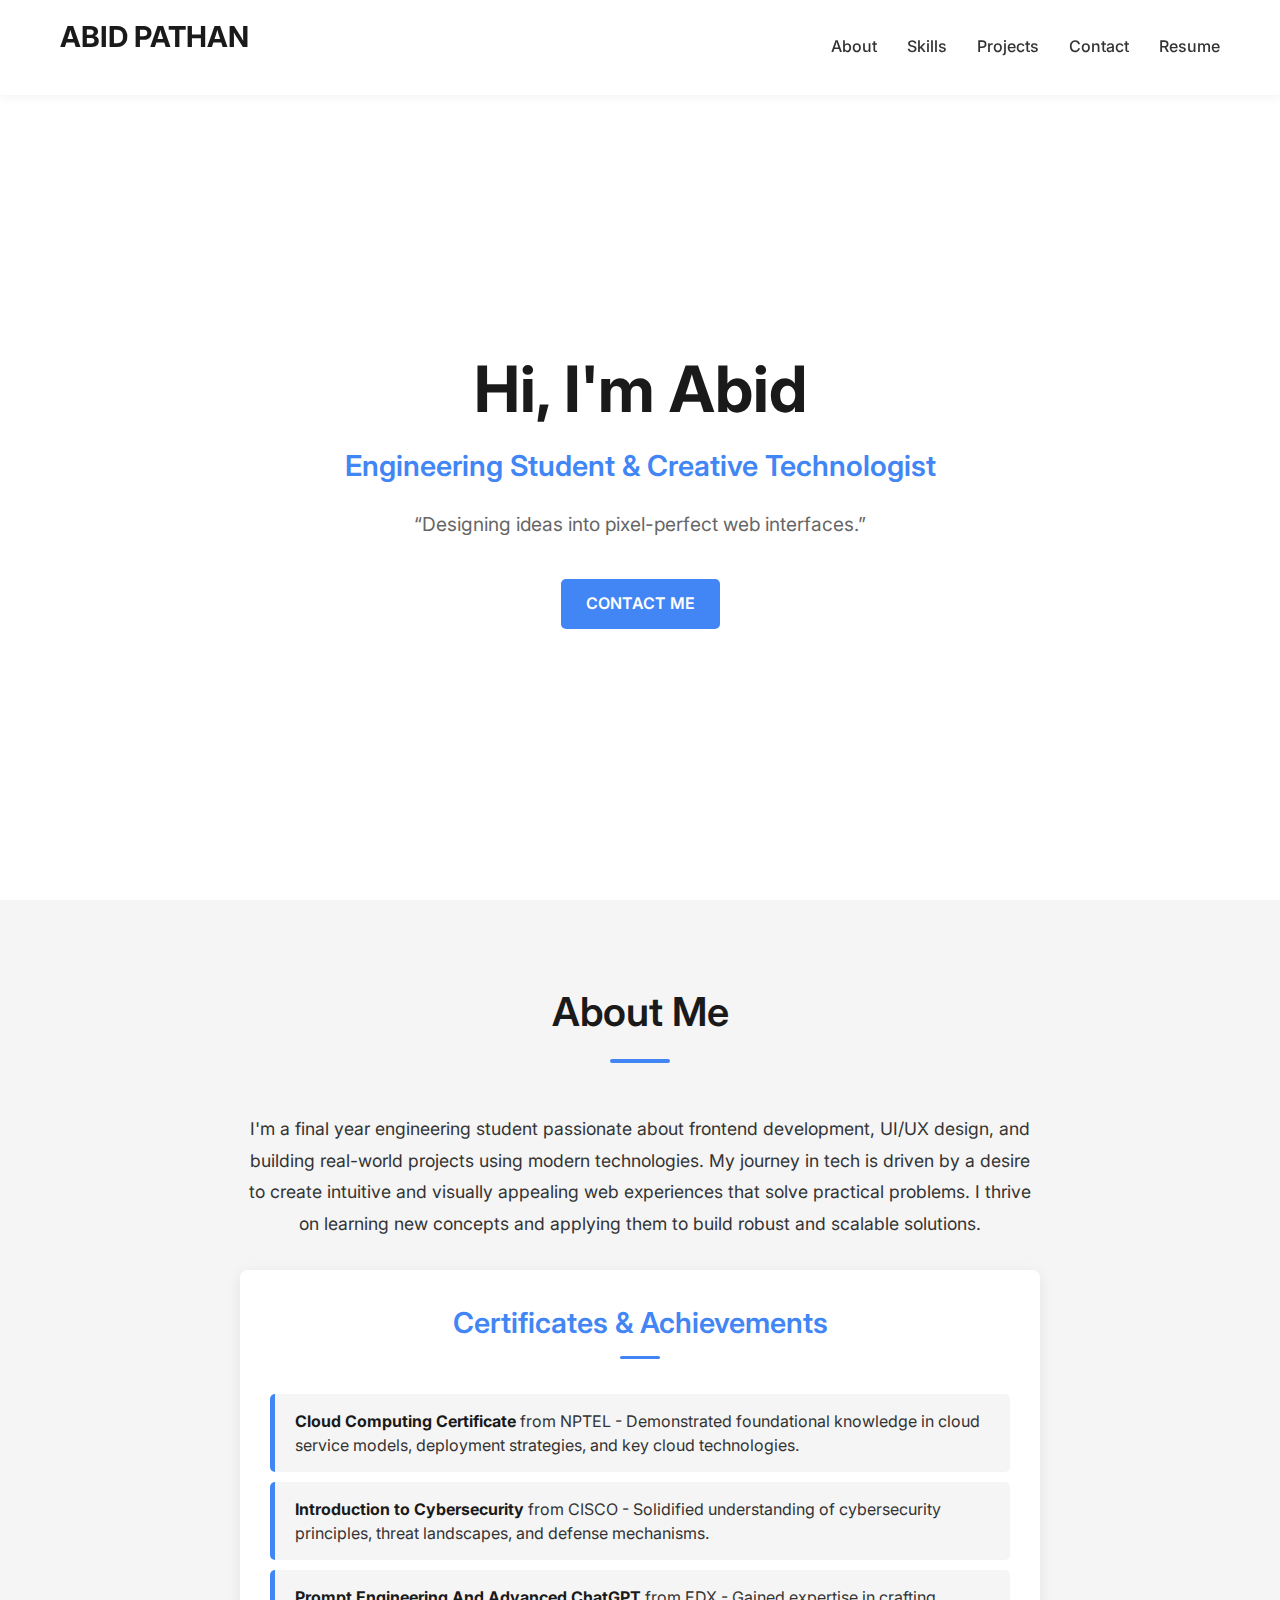
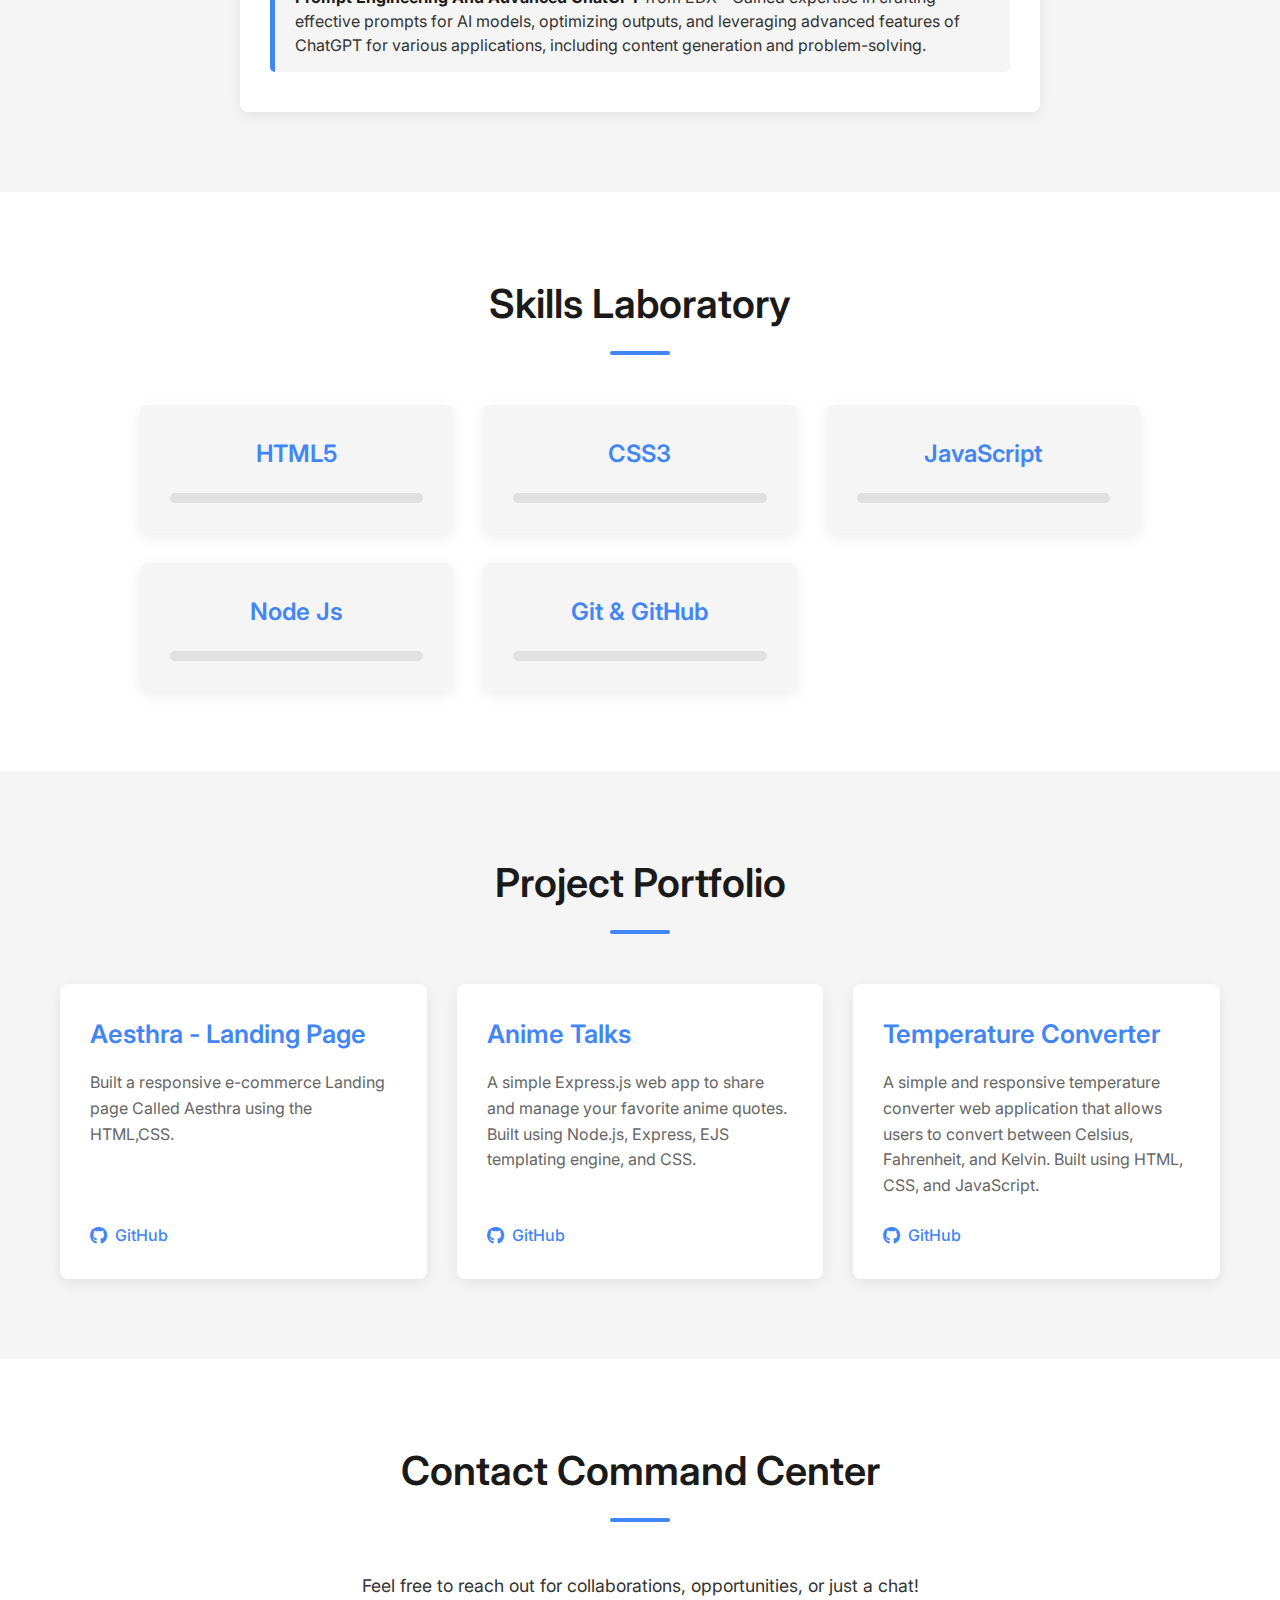
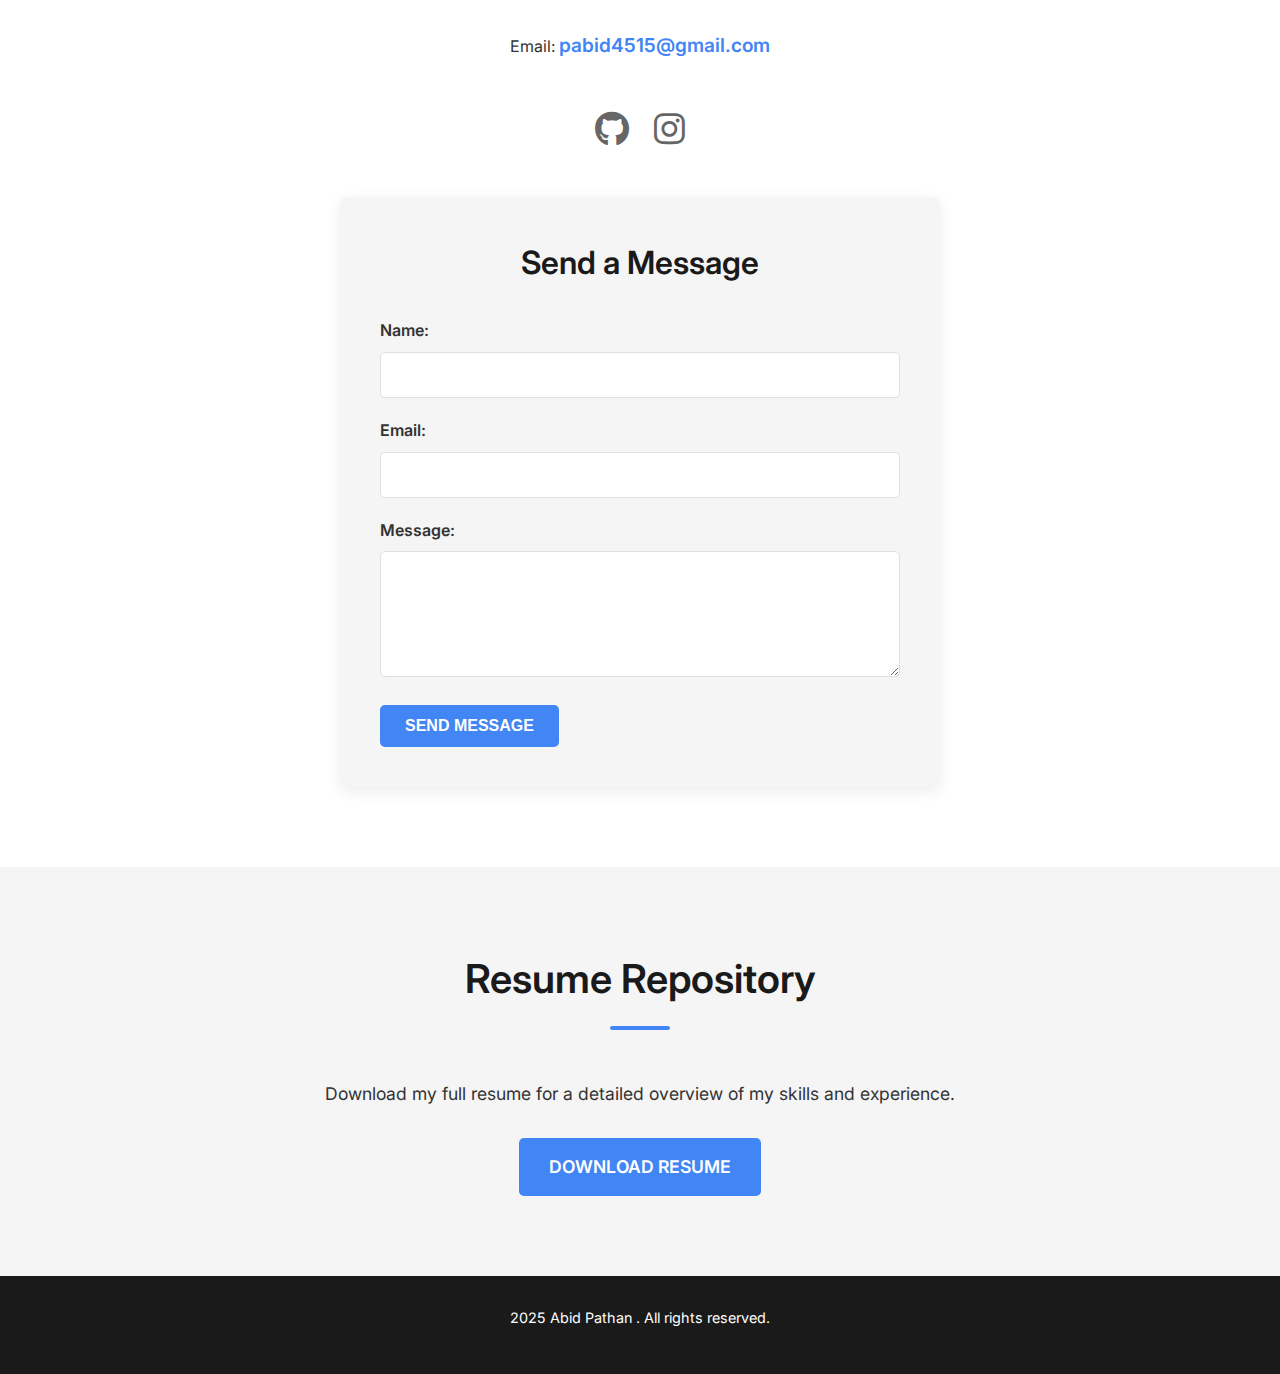
<file: index.html>
<!DOCTYPE html>
<html lang="en">
<head>
    <meta charset="UTF-8">
    <meta name="viewport" content="width=device-width, initial-scale=1.0">
    <title>ABID PATHAN - Engineering Student & Creative Technologist</title>
    <link href="https://fonts.googleapis.com/css2?family=Inter:wght@300;400;600;700&display=swap" rel="stylesheet">
    <link rel="stylesheet" href="https://cdnjs.cloudflare.com/ajax/libs/font-awesome/6.0.0-beta3/css/all.min.css">
    <link rel="stylesheet" href="style.css">
</head>
<body>
    
    <nav id="navbar">
        <div class="container">
            <h1 class="logo"><a href="#hero">ABID PATHAN</a></h1>
            <ul class="nav-links">
                <li><a href="#about">About</a></li>
                <li><a href="#skills">Skills</a></li>
                <li><a href="#projects">Projects</a></li>
                <li><a href="#contact">Contact</a></li>
                <li><a href="#resume">Resume</a></li>
            </ul>
            <div class="hamburger">
                <i class="fas fa-bars"></i>
            </div>
        </div>
    </nav>

    
    <section id="hero" class="hero-section">
        <div class="hero-content">
            <h1 class="fade-in-up">Hi, I'm Abid</h1>
            <p class="role fade-in-up delay-1">Engineering Student & Creative Technologist</p>
            <p class="tagline fade-in-up delay-2">“Designing ideas into pixel-perfect web interfaces.”</p>
            <a href="#contact" class="btn fade-in-up delay-3">Contact Me</a>
        </div>
    </section>

    
    <section id="about" class="about-section section-padding">
        <div class="container">
            <h2>About Me</h2>
            <p>I'm a final year engineering student passionate about frontend development, UI/UX design, and building real-world projects using modern technologies. My journey in tech is driven by a desire to create intuitive and visually appealing web experiences that solve practical problems. I thrive on learning new concepts and applying them to build robust and scalable solutions.</p>
            <div class="certificates-achievements">
                <h3>Certificates & Achievements</h3>
                <ul>
                    <li><strong>Cloud Computing Certificate</strong> from NPTEL - Demonstrated foundational knowledge in cloud service models, deployment strategies, and key cloud technologies.</li>
                    <li><strong>Introduction to Cybersecurity</strong> from CISCO - Solidified understanding of cybersecurity principles, threat landscapes, and defense mechanisms.</li>
                    <li><strong>Prompt Engineering And Advanced ChatGPT</strong> from EDX - Gained expertise in crafting effective prompts for AI models, optimizing outputs, and leveraging advanced features of ChatGPT for various applications, including content generation and problem-solving.</li>
                </ul>
            </div>
        </div>
    </section>

    
    <section id="skills" class="skills-section section-padding">
        <div class="container">
            <h2>Skills Laboratory</h2>
            <div class="skills-grid">
                <div class="skill-card">
                    <h3>HTML5</h3>
                    <div class="progress-bar-container">
                        <div class="progress-bar html-progress"></div>
                    </div>
                </div>
                <div class="skill-card">
                    <h3>CSS3</h3>
                    <div class="progress-bar-container">
                        <div class="progress-bar css-progress"></div>
                    </div>
                </div>
                <div class="skill-card">
                    <h3>JavaScript</h3>
                    <div class="progress-bar-container">
                        <div class="progress-bar js-progress"></div>
                    </div>
                </div>
                <div class="skill-card">
                    <h3>Node Js</h3>
                    <div class="progress-bar-container">
                        <div class="progress-bar react-progress"></div>
                    </div>
                </div>
                <div class="skill-card">
                    <h3>Git & GitHub</h3>
                    <div class="progress-bar-container">
                        <div class="progress-bar git-progress"></div>
                    </div>
                </div>
            </div>
        </div>
    </section>

    
    <section id="projects" class="projects-section section-padding">
        <div class="container">
            <h2>Project Portfolio</h2>
            <div class="projects-grid">
                <div class="project-card">
                    <h3>Aesthra - Landing Page</h3>
                    <p>Built a responsive e-commerce Landing page Called Aesthra using the HTML,CSS.</p>
                    <div class="project-links">
                        <a href="https://github.com/Abid-35/Aesthera" target="_blank" class="project-link"><i class="fab fa-github"></i> GitHub</a>   
                    </div>
                </div>
                <div class="project-card">
                    <h3>Anime Talks</h3>
                    <p>A simple Express.js web app to share and manage your favorite anime quotes. Built using Node.js, Express, EJS templating engine, and CSS.</p>
                    <div class="project-links">
                        <a href="https://github.com/Abid-35/Anime-Talks" target="_blank" class="project-link"><i class="fab fa-github"></i> GitHub</a>
                    </div>
                </div>
                <div class="project-card">
                    <h3>Temperature Converter</h3>
                    <p>A simple and responsive temperature converter web application that allows users to convert between Celsius, Fahrenheit, and Kelvin. Built using HTML, CSS, and JavaScript.</p>
                    <div class="project-links">
                        <a href="https://github.com/Abid-35/Temperature-Converter" target="_blank" class="project-link"><i class="fab fa-github"></i> GitHub</a>
                    </div>
                </div>
            </div>
        </div>
    </section>

    <section id="contact" class="contact-section section-padding">
        <div class="container">
            <h2>Contact Command Center</h2>
            <p class="contact-intro">Feel free to reach out for collaborations, opportunities, or just a chat!</p>
            <p class="contact-email">Email: <a href="mailto:pabid@gmail.com">pabid4515@gmail.com</a></p>

            <div class="social-links">
                <a href="https://github.com/Abid-35" target="_blank" aria-label="GitHub"><i class="fab fa-github"></i></a>
                <a href="https://www.instagram.com/abid.pathan.1/" target="_blank" aria-label="Instagram"><i class="fab fa-instagram"></i></a>
            </div>

            <form id="contactForm" class="contact-form">
                <h3>Send a Message</h3>
                <div class="form-group">
                    <label for="name">Name:</label>
                    <input type="text" id="name" name="name" required>
                    <div class="error-message" id="nameError"></div>
                </div>
                <div class="form-group">
                    <label for="email">Email:</label>
                    <input type="email" id="email" name="email" required>
                    <div class="error-message" id="emailError"></div>
                </div>
                <div class="form-group">
                    <label for="message">Message:</label>
                    <textarea id="message" name="message" rows="5" required></textarea>
                    <div class="error-message" id="messageError"></div>
                </div>
                <button type="button" class="btn">Send Message</button>
                <div id="formStatus" class="form-status"></div>
            </form>
        </div>
    </section>

    
    <section id="resume" class="resume-section section-padding">
        <div class="container">
            <h2>Resume Repository</h2>
            <p>Download my full resume for a detailed overview of my skills and experience.</p>
            <a href="https://drive.google.com/file/d/1pRfbEbOtvtqFwGPtdJ1vb0sbu-CdBN-U/view?usp=drive_link" download="Abid_Pathan_Resume.pdf" class="btn download-btn">Download Resume</a>
        </div>
    </section>

    <footer>
        <div class="container">
            <p>2025 Abid Pathan . All rights reserved.</p>
        </div>
    </footer>

    <script src="script.js"></script>
</body>
</html>
</file>
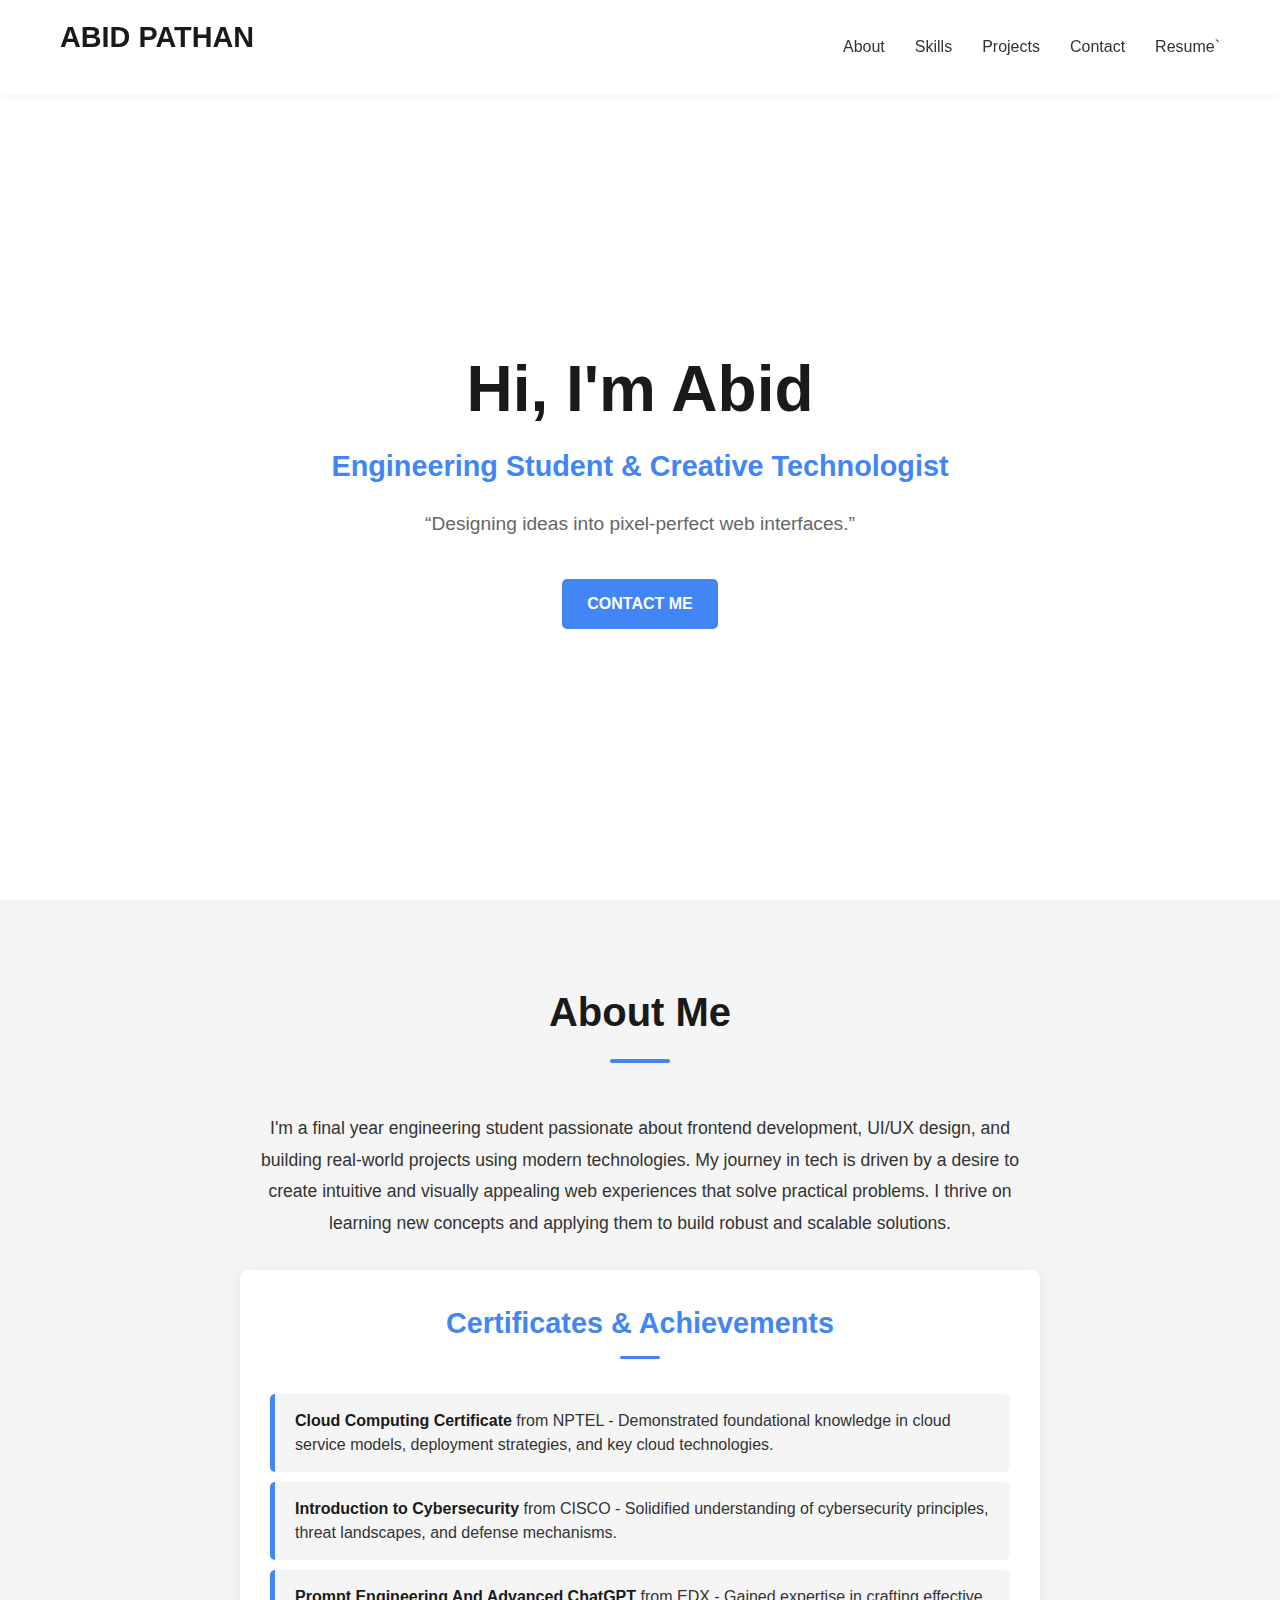
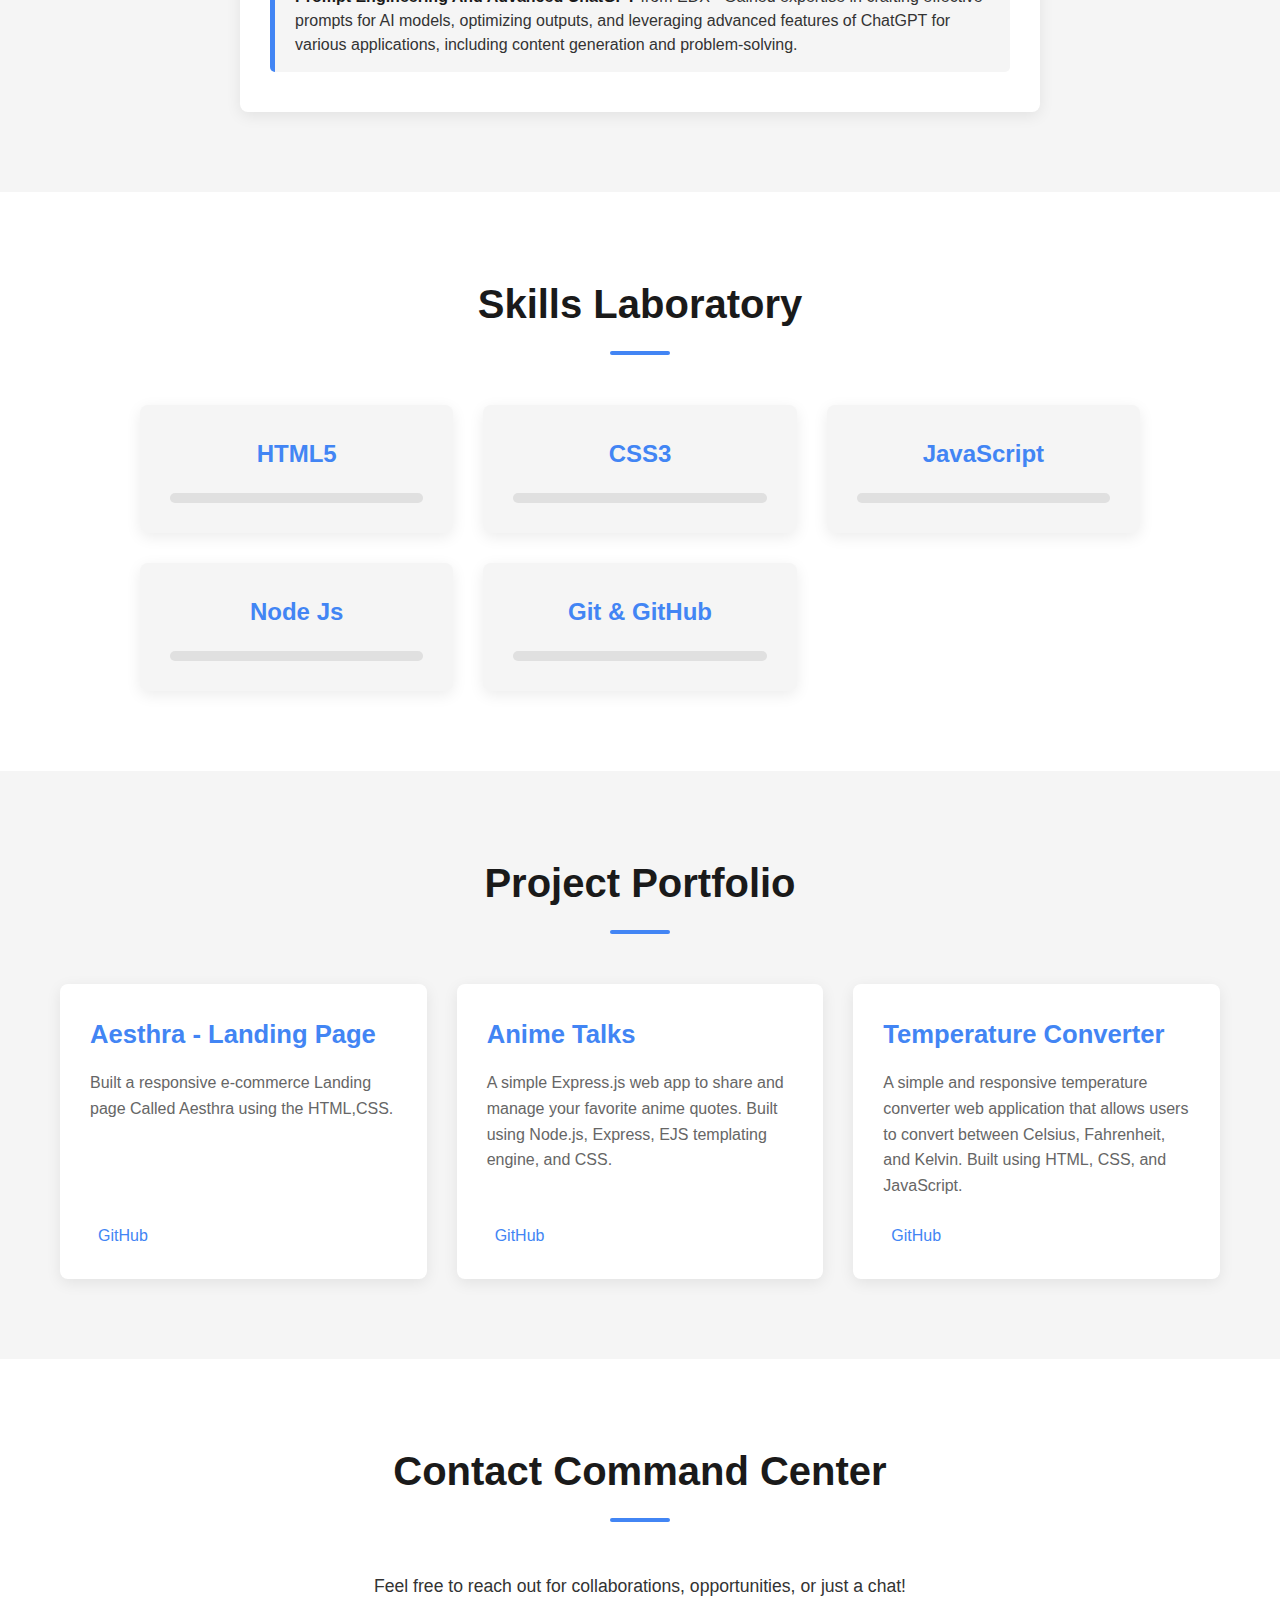
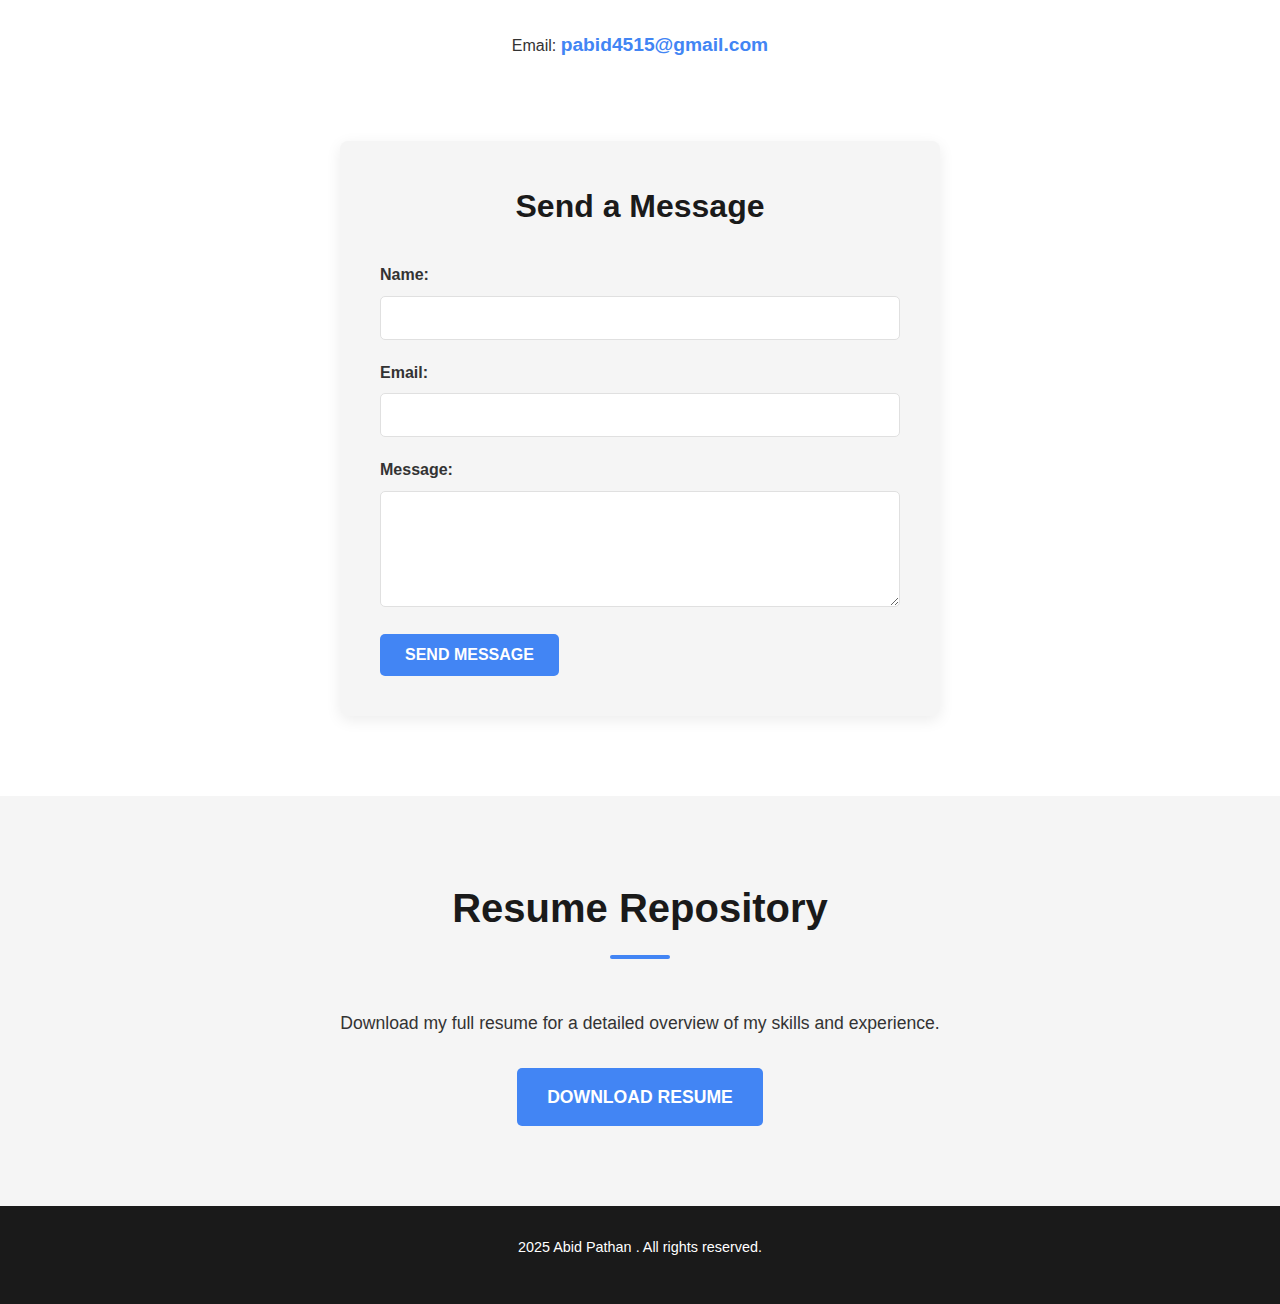
<file: Portfolio.html>
<!DOCTYPE html>
<html lang="en">
<head>
    <meta charset="UTF-8">
    <meta name="viewport" content="width=device-width, initial-scale=1.0">
    <title>ABID PATHAN - Engineering Student & Creative Technologist</title>
    <link rel="stylesheet" href="style.css">
</head>
<body>
    
    <nav id="navbar">
        <div class="container">
            <h1 class="logo"><a href="#hero">ABID PATHAN</a></h1>
            <ul class="nav-links">
                <li><a href="#about">About</a></li>
                <li><a href="#skills">Skills</a></li>
                <li><a href="#projects">Projects</a></li>
                <li><a href="#contact">Contact</a></li>
                <li><a href="#resume">Resume</a></li>`
            </ul>
            <div class="hamburger">
                <i class="fas fa-bars"></i>
            </div>
        </div>
    </nav>

    
    <section id="hero" class="hero-section">
        <div class="hero-content">
            <h1 class="fade-in-up">Hi, I'm Abid</h1>
            <p class="role fade-in-up delay-1">Engineering Student & Creative Technologist</p>
            <p class="tagline fade-in-up delay-2">“Designing ideas into pixel-perfect web interfaces.”</p>
            <a href="#contact" class="btn fade-in-up delay-3">Contact Me</a>
        </div>
    </section>

    
    <section id="about" class="about-section section-padding">
        <div class="container">
            <h2>About Me</h2>
            <p>I'm a final year engineering student passionate about frontend development, UI/UX design, and building real-world projects using modern technologies. My journey in tech is driven by a desire to create intuitive and visually appealing web experiences that solve practical problems. I thrive on learning new concepts and applying them to build robust and scalable solutions.</p>
            <div class="certificates-achievements">
                <h3>Certificates & Achievements</h3>
                <ul>
                    <li><strong>Cloud Computing Certificate</strong> from NPTEL - Demonstrated foundational knowledge in cloud service models, deployment strategies, and key cloud technologies.</li>
                    <li><strong>Introduction to Cybersecurity</strong> from CISCO - Solidified understanding of cybersecurity principles, threat landscapes, and defense mechanisms.</li>
                    <li><strong>Prompt Engineering And Advanced ChatGPT</strong> from EDX - Gained expertise in crafting effective prompts for AI models, optimizing outputs, and leveraging advanced features of ChatGPT for various applications, including content generation and problem-solving.</li>
                </ul>
            </div>
        </div>
    </section>

    
    <section id="skills" class="skills-section section-padding">
        <div class="container">
            <h2>Skills Laboratory</h2>
            <div class="skills-grid">
                <div class="skill-card">
                    <h3>HTML5</h3>
                    <div class="progress-bar-container">
                        <div class="progress-bar html-progress"></div>
                    </div>
                </div>
                <div class="skill-card">
                    <h3>CSS3</h3>
                    <div class="progress-bar-container">
                        <div class="progress-bar css-progress"></div>
                    </div>
                </div>
                <div class="skill-card">
                    <h3>JavaScript</h3>
                    <div class="progress-bar-container">
                        <div class="progress-bar js-progress"></div>
                    </div>
                </div>
                <div class="skill-card">
                    <h3>Node Js</h3>
                    <div class="progress-bar-container">
                        <div class="progress-bar react-progress"></div>
                    </div>
                </div>
                <div class="skill-card">
                    <h3>Git & GitHub</h3>
                    <div class="progress-bar-container">
                        <div class="progress-bar git-progress"></div>
                    </div>
                </div>
            </div>
        </div>
    </section>

    
    <section id="projects" class="projects-section section-padding">
        <div class="container">
            <h2>Project Portfolio</h2>
            <div class="projects-grid">
                <div class="project-card">
                    <h3>Aesthra - Landing Page</h3>
                    <p>Built a responsive e-commerce Landing page Called Aesthra using the HTML,CSS.</p>
                    <div class="project-links">
                        <a href="https://github.com/Abid-35/Aesthera" target="_blank" class="project-link"><i class="fab fa-github"></i> GitHub</a>   
                    </div>
                </div>
                <div class="project-card">
                    <h3>Anime Talks</h3>
                    <p>A simple Express.js web app to share and manage your favorite anime quotes. Built using Node.js, Express, EJS templating engine, and CSS.</p>
                    <div class="project-links">
                        <a href="https://github.com/Abid-35/Anime-Talks" target="_blank" class="project-link"><i class="fab fa-github"></i> GitHub</a>
                    </div>
                </div>
                <div class="project-card">
                    <h3>Temperature Converter</h3>
                    <p>A simple and responsive temperature converter web application that allows users to convert between Celsius, Fahrenheit, and Kelvin. Built using HTML, CSS, and JavaScript.</p>
                    <div class="project-links">
                        <a href="https://github.com/Abid-35/Temperature-Converter" target="_blank" class="project-link"><i class="fab fa-github"></i> GitHub</a>
                    </div>
                </div>
            </div>
        </div>
    </section>

    <section id="contact" class="contact-section section-padding">
        <div class="container">
            <h2>Contact Command Center</h2>
            <p class="contact-intro">Feel free to reach out for collaborations, opportunities, or just a chat!</p>
            <p class="contact-email">Email: <a href="mailto:pabid@gmail.com">pabid4515@gmail.com</a></p>

            <div class="social-links">
                <a href="https://github.com/Abid-35" target="_blank" aria-label="GitHub"><i class="fab fa-github"></i></a>
                <a href="https://www.instagram.com/abid.pathan.1/" target="_blank" aria-label="Instagram"><i class="fab fa-instagram"></i></a>
            </div>

            <form id="contactForm" class="contact-form">
                <h3>Send a Message</h3>
                <div class="form-group">
                    <label for="name">Name:</label>
                    <input type="text" id="name" name="name" required>
                    <div class="error-message" id="nameError"></div>
                </div>
                <div class="form-group">
                    <label for="email">Email:</label>
                    <input type="email" id="email" name="email" required>
                    <div class="error-message" id="emailError"></div>
                </div>
                <div class="form-group">
                    <label for="message">Message:</label>
                    <textarea id="message" name="message" rows="5" required></textarea>
                    <div class="error-message" id="messageError"></div>
                </div>
                <button type="button" class="btn">Send Message</button>
                <div id="formStatus" class="form-status"></div>
            </form>
        </div>
    </section>

    
    <section id="resume" class="resume-section section-padding">
        <div class="container">
            <h2>Resume Repository</h2>
            <p>Download my full resume for a detailed overview of my skills and experience.</p>
            <a href="https://drive.google.com/file/d/1pRfbEbOtvtqFwGPtdJ1vb0sbu-CdBN-U/view?usp=drive_link" download="Abid_Pathan_Resume.pdf" class="btn download-btn">Download Resume</a>
        </div>
    </section>

    <footer>
        <div class="container">
            <p>2025 Abid Pathan . All rights reserved.</p>
        </div>
    </footer>

    <script src="script.js"></script>
</body>
</html>
</file>
<file: style.css>
* {
    margin: 0;
    padding: 0;
    box-sizing: border-box;
}

:root {
    --primary-bg-color: #FFFFFF; 
    --secondary-bg-color: #F5F5F5;
    --accent-color: #4285F4; 
    --text-color: #333333; 
    --heading-color: #1a1a1a;
    --light-text-color: #666666;
    --border-color: #e0e0e0; 
}

body {
    font-family: 'Inter', sans-serif;
    line-height: 1.6;
    color: var(--text-color);
    background-color: var(--primary-bg-color);
    scroll-behavior: smooth; 
}

.container {
    max-width: 1200px;
    margin: 0 auto;
    padding: 0 20px;
}

.section-padding {
    padding: 80px 0; 
}

h1, h2, h3 {
    color: var(--heading-color);
    margin-bottom: 20px;
    font-weight: 600;
}

h1 {
    font-size: 3.5rem;
    font-weight: 700;
    line-height: 1.2;
}

h2 {
    font-size: 2.5rem;
    text-align: center;
    margin-bottom: 50px;
    position: relative;
}

h2::after {
    content: '';
    display: block;
    width: 60px;
    height: 4px;
    background-color: var(--accent-color);
    margin: 15px auto 0;
    border-radius: 2px;
}

p {
    margin-bottom: 15px;
}

a {
    color: var(--accent-color);
    text-decoration: none;
    transition: color 0.3s ease;
}

a:hover {
    color: var(--heading-color);
}

.btn {
    display: inline-block;
    background-color: var(--accent-color);
    color: var(--primary-bg-color);
    padding: 12px 25px;
    border-radius: 5px;
    text-transform: uppercase;
    font-weight: 600;
    transition: background-color 0.3s ease, transform 0.2s ease;
    border: none;
    cursor: pointer;
    font-size: 1rem;
}

.btn:hover {
    background-color: #357ae8; 
    transform: translateY(-2px);
}


#navbar {
    background-color: var(--primary-bg-color);
    color: var(--text-color);
    padding: 20px 0;
    position: fixed;
    width: 100%;
    top: 0;
    left: 0;
    z-index: 1000;
    box-shadow: 0 2px 10px rgba(0, 0, 0, 0.05);
}

#navbar .container {
    display: flex;
    justify-content: space-between;
    align-items: center;
}

.logo {
    font-size: 1.8rem;
    font-weight: 700;
}

.logo a {
    color: var(--heading-color);
    text-decoration: none;
}

.nav-links {
    list-style: none;
    display: flex;
}

.nav-links li {
    margin-left: 30px;
}

.nav-links a {
    color: var(--text-color);
    font-weight: 500;
    transition: color 0.3s ease;
}

.nav-links a:hover {
    color: var(--accent-color);
}

.hamburger {
    display: none; 
    font-size: 1.8rem;
    cursor: pointer;
    color: var(--text-color);
}


.hero-section {
    min-height: 100vh;
    display: flex;
    justify-content: center;
    align-items: center;
    text-align: center;
    background-color: var(--primary-bg-color);
    padding-top: 80px; 
}

.hero-content {
    max-width: 800px;
    padding: 20px;
}

.hero-content h1 {
    font-size: 4rem;
    color: var(--heading-color);
    margin-bottom: 15px;
}

.hero-content .role {
    font-size: 1.8rem;
    color: var(--accent-color); 
    font-weight: 600;
    margin-bottom: 20px;
}

.hero-content .tagline {
    font-size: 1.2rem;
    color: var(--light-text-color);
    margin-bottom: 40px;
}

.fade-in-up {
    opacity: 0;
    transform: translateY(20px);
    transition: opacity 0.8s ease-out, transform 0.8s ease-out;
}

.fade-in-up.visible {
    opacity: 1;
    transform: translateY(0);
}

.delay-1 { transition-delay: 0.2s; }
.delay-2 { transition-delay: 0.4s; }
.delay-3 { transition-delay: 0.6s; }



.about-section {
    background-color: var(--secondary-bg-color);
}

.about-section p {
    font-size: 1.1rem;
    line-height: 1.8;
    max-width: 800px;
    margin: 0 auto 30px;
    text-align: center;
}

.certificates-achievements {
    background-color: var(--primary-bg-color);
    padding: 30px;
    border-radius: 8px;
    box-shadow: 0 4px 15px rgba(0, 0, 0, 0.08);
    max-width: 800px;
    margin: 30px auto 0;
}

.certificates-achievements h3 {
    text-align: center;
    color: var(--accent-color);
    margin-bottom: 25px;
    font-size: 1.8rem;
    position: relative;
    padding-bottom: 10px;
}

.certificates-achievements h3::after {
    content: '';
    display: block;
    width: 40px;
    height: 3px;
    background-color: var(--accent-color);
    margin: 10px auto 0;
    border-radius: 1.5px;
}

.certificates-achievements ul {
    list-style: none;
    padding: 0;
}

.certificates-achievements ul li {
    background-color: var(--secondary-bg-color);
    padding: 15px 20px;
    margin-bottom: 10px;
    border-radius: 5px;
    font-size: 1rem;
    line-height: 1.5;
    border-left: 5px solid var(--accent-color);
}

.certificates-achievements ul li strong {
    color: var(--heading-color);
}



.skills-section {
    background-color: var(--primary-bg-color);
}

.skills-grid {
    display: grid;
    grid-template-columns: repeat(auto-fit, minmax(250px, 1fr));
    gap: 30px;
    max-width: 1000px;
    margin: 0 auto;
}

.skill-card {
    background-color: var(--secondary-bg-color);
    padding: 30px;
    border-radius: 8px;
    box-shadow: 0 4px 15px rgba(0, 0, 0, 0.08);
    text-align: center;
    transition: transform 0.3s ease, box-shadow 0.3s ease;
}

.skill-card:hover {
    transform: translateY(-5px);
    box-shadow: 0 8px 20px rgba(0, 0, 0, 0.12);
}

.skill-card h3 {
    margin-bottom: 20px;
    color: var(--accent-color);
    font-size: 1.5rem;
}

.progress-bar-container {
    width: 100%;
    background-color: var(--border-color);
    border-radius: 5px;
    height: 10px;
    overflow: hidden;
}

.progress-bar {
    height: 100%;
    background-color: var(--accent-color);
    border-radius: 5px;
    width: 0; 
    transition: width 1s ease-out;
}


.skill-card.animate .html-progress { width: 90%; }
.skill-card.animate .css-progress { width: 85%; }
.skill-card.animate .js-progress { width: 80%; }
.skill-card.animate .react-progress { width: 75%; }
.skill-card.animate .git-progress { width: 95%; }
.skill-card.animate .mongo-progress { width: 70%; }



.projects-section {
    background-color: var(--secondary-bg-color);
}

.projects-grid {
    display: grid;
    grid-template-columns: repeat(auto-fit, minmax(300px, 1fr));
    gap: 30px;
    max-width: 1200px;
    margin: 0 auto;
}

.project-card {
    background-color: var(--primary-bg-color);
    padding: 30px;
    border-radius: 8px;
    box-shadow: 0 4px 15px rgba(0, 0, 0, 0.08);
    transition: transform 0.3s ease, box-shadow 0.3s ease;
    display: flex;
    flex-direction: column;
    justify-content: space-between; 
}

.project-card:hover {
    transform: translateY(-5px);
    box-shadow: 0 8px 20px rgba(0, 0, 0, 0.12);
}

.project-card h3 {
    color: var(--accent-color);
    font-size: 1.6rem;
    margin-bottom: 15px;
}

.project-card p {
    font-size: 1rem;
    color: var(--light-text-color);
    margin-bottom: 25px; 
    flex-grow: 1; 
}

.project-links {
    display: flex;
    gap: 15px;
    flex-wrap: wrap;
}

.project-link {
    display: inline-flex;
    align-items: center;
    gap: 8px;
    color: var(--accent-color);
    font-weight: 500;
    transition: color 0.3s ease;
}

.project-link:hover {
    color: var(--heading-color);
}

.project-link i {
    font-size: 1.1rem;
}

.project-link.live-demo {
    color: var(--heading-color); 
}

.project-link.live-demo:hover {
    color: var(--accent-color);
}



.contact-section {
    background-color: var(--primary-bg-color);
    text-align: center;
}

.contact-intro {
    font-size: 1.1rem;
    max-width: 700px;
    margin: 0 auto 30px;
}

.contact-email a {
    font-size: 1.2rem;
    font-weight: 600;
    color: var(--accent-color);
}

.social-links {
    margin: 40px 0;
    display: flex;
    justify-content: center;
    gap: 25px;
}

.social-links a {
    font-size: 2.2rem;
    color: var(--light-text-color);
    transition: color 0.3s ease, transform 0.2s ease;
}

.social-links a:hover {
    color: var(--accent-color);
    transform: translateY(-3px);
}

.contact-form {
    background-color: var(--secondary-bg-color);
    padding: 40px;
    border-radius: 8px;
    box-shadow: 0 4px 15px rgba(0, 0, 0, 0.08);
    max-width: 600px;
    margin: 0 auto;
    text-align: left;
}

.contact-form h3 {
    text-align: center;
    color: var(--heading-color);
    margin-bottom: 30px;
    font-size: 2rem;
}

.form-group {
    margin-bottom: 20px;
}

.form-group label {
    display: block;
    margin-bottom: 8px;
    font-weight: 600;
    color: var(--text-color);
}

.form-group input[type="text"],
.form-group input[type="email"],
.form-group textarea {
    width: 100%;
    padding: 12px;
    border: 1px solid var(--border-color);
    border-radius: 5px;
    font-family: 'Inter', sans-serif;
    font-size: 1rem;
    color: var(--text-color);
    background-color: var(--primary-bg-color);
    transition: border-color 0.3s ease, box-shadow 0.3s ease;
}

.form-group input:focus,
.form-group textarea:focus {
    border-color: var(--accent-color);
    box-shadow: 0 0 0 3px rgba(66, 133, 244, 0.2); 
    outline: none;
}

.form-group textarea {
    resize: vertical;
    min-height: 100px;
}

.error-message {
    color: #e74c3c;
    font-size: 0.9rem;
    margin-top: 5px;
    display: none; 
}

.form-status {
    margin-top: 20px;
    padding: 10px;
    border-radius: 5px;
    font-weight: 600;
    text-align: center;
    display: none; 
}

.form-status.success {
    background-color: #d4edda; 
    color: #155724;
}

.form-status.error {
    background-color: #f8d7da;
    color: #721c24; 
}



.resume-section {
    background-color: var(--secondary-bg-color);
    text-align: center;
}

.resume-section p {
    font-size: 1.1rem;
    margin-bottom: 30px;
}

.download-btn {
    font-size: 1.1rem;
    padding: 15px 30px;
}



footer {
    background-color: var(--heading-color); 
    color: var(--primary-bg-color);
    text-align: center;
    padding: 30px 0;
    font-size: 0.9rem;
}


@media (max-width: 768px) {
    h1 {
        font-size: 2.8rem;
    }

    h2 {
        font-size: 2rem;
    }

    .hero-content .role {
        font-size: 1.4rem;
    }

    .hero-content .tagline {
        font-size: 1rem;
    }

    
    .nav-links {
        display: none; 
        flex-direction: column;
        width: 100%;
        background-color: var(--primary-bg-color);
        position: absolute;
        top: 80px; 
        left: 0;
        box-shadow: 0 8px 15px rgba(0, 0, 0, 0.1);
        padding: 20px 0;
        border-top: 1px solid var(--border-color);
    }

    .nav-links.active {
        display: flex;
    }

    .nav-links li {
        margin: 0;
        text-align: center;
        padding: 15px 0;
        border-bottom: 1px solid var(--border-color);
    }

    .nav-links li:last-child {
        border-bottom: none;
    }

    .hamburger {
        display: block; 
    }

    .section-padding {
        padding: 60px 0;
    }

    .skills-grid,
    .projects-grid {
        grid-template-columns: 1fr; 
    }

    .project-card,
    .skill-card,
    .certificates-achievements,
    .contact-form {
        margin-left: 20px;
        margin-right: 20px;
    }

    .social-links {
        gap: 15px;
    }

    .social-links a {
        font-size: 1.8rem;
    }
}

@media (max-width: 480px) {
    .hero-content h1 {
        font-size: 2.5rem;
    }

    .hero-content .role {
        font-size: 1.2rem;
    }

    .hero-content .tagline {
        font-size: 0.9rem;
    }

    .btn {
        padding: 10px 20px;
        font-size: 0.9rem;
    }

    h2 {
        font-size: 1.8rem;
    }
}
</file>
